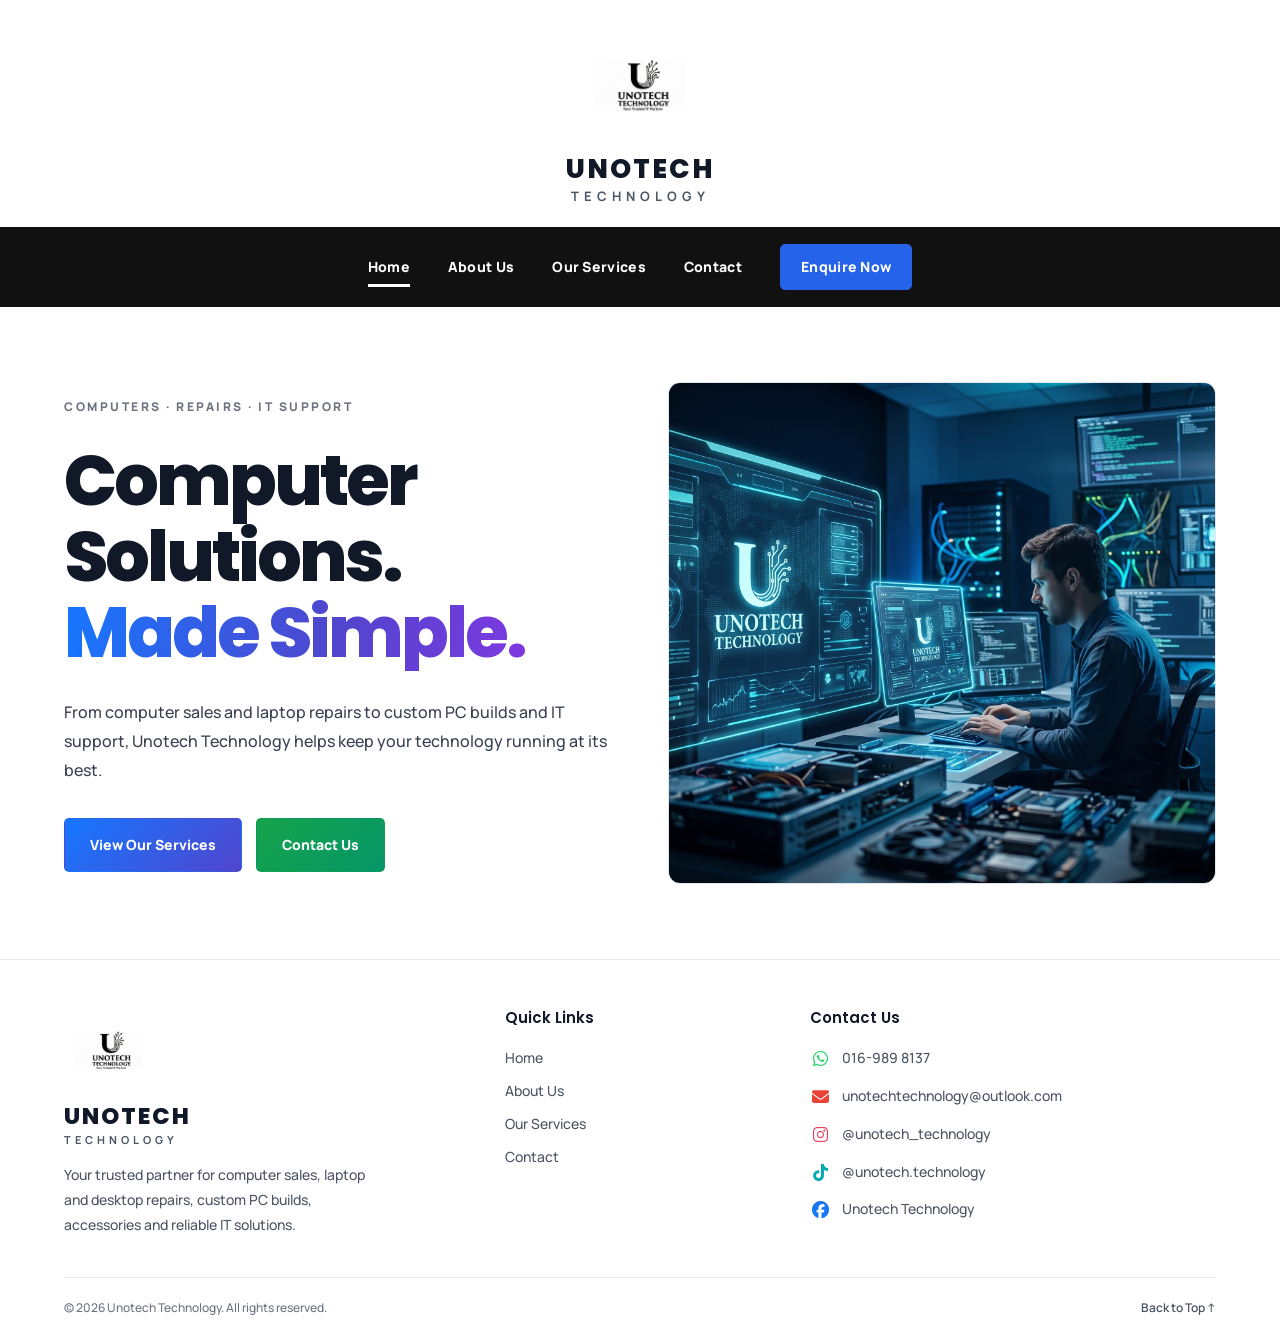
<file: index.html>
<!DOCTYPE html>
<html lang="en">
<head>
<meta charset="UTF-8">
<meta name="viewport" content="width=device-width, initial-scale=1.0">

<title>Unotech Technology | Computer &amp; IT Solutions</title>

<meta name="description" content="Unotech Technology provides computer sales, laptop and desktop repairs, custom PC builds, accessories and IT support.">

<link rel="preconnect" href="https://fonts.googleapis.com">
<link rel="preconnect" href="https://fonts.gstatic.com" crossorigin>

<!-- Fonts: Poppins for headings, Manrope for body text -->
<link href="https://fonts.googleapis.com/css2?family=Manrope:wght@400;500;600;700;800&family=Poppins:wght@500;600;700;800&display=swap" rel="stylesheet">

<link rel="stylesheet" href="https://cdnjs.cloudflare.com/ajax/libs/font-awesome/6.7.2/css/all.min.css">

<style>
:root {
    --black: #ffffff;
    --dark: #f8fafc;
    --dark-grey: #f1f5f9;
    --grey: #6b7280;
    --light-grey: #4b5563;
    --white: #111827;
    --border: #e5e7eb;
    --container: 1180px;

    --blue-gradient: linear-gradient(135deg, #1677ff, #5145cd);
    --green-gradient: linear-gradient(135deg, #16a34a, #059669);
}

* {
    box-sizing: border-box;
    margin: 0;
    padding: 0;
}

html {
    scroll-behavior: smooth;
    scroll-padding-top: 20px;
}

body {
    background: var(--black);
    color: var(--white);
    font-family: 'Manrope', sans-serif;
    font-size: 15px;
    line-height: 1.7;
}

h1, h2, h3, h4, h5, h6 {
    font-family: 'Poppins', sans-serif;
}

a {
    color: inherit;
    text-decoration: none;
}

img {
    display: block;
    max-width: 100%;
}

button, input, textarea, select {
    font: inherit;
}

.container {
    width: min(var(--container), 90%);
    margin: 0 auto;
}

/* =========================
   HEADER
========================= */

.site-header {
    position: sticky;
    top: 0;
    z-index: 100;
    background: #ffffff;
}

.nav-container {
    display: flex;
    width: 100%;
    max-width: none;
    flex-direction: column;
    align-items: center;
    justify-content: center;
    gap: 18px;
    margin: 0 auto;
    padding: 25px 0 0;
}

.brand {
    display: flex;
    flex-direction: column;
    align-items: center;
    justify-content: center;
    gap: 8px;
    text-align: center;
}

.brand-logo {
    display: block;
    width: 120px;
    height: 120px;
    object-fit: contain;
}

.brand-name {
    display: flex;
    flex-direction: column;
    align-items: center;
    color: #111827;
    font-family: 'Poppins', sans-serif;
    font-size: 27px;
    font-weight: 800;
    letter-spacing: 2px;
    line-height: 1.15;
}

.brand-name small {
    margin-top: 5px;
    color: #4b5563;
    font-family: 'Manrope', sans-serif;
    font-size: 13px;
    font-weight: 700;
    letter-spacing: 5px;
}

.menu-toggle {
    display: none;
    width: 44px;
    height: 44px;
    align-items: center;
    justify-content: center;
    border: 1px solid #333333;
    border-radius: 8px;
    background: #111111;
    color: #ffffff;
    font-size: 25px;
    cursor: pointer;
}

.menu-toggle:focus-visible,
.nav-link:focus-visible,
.nav-cta:focus-visible,
.button:focus-visible,
.footer-contact a:focus-visible,
.footer-links a:focus-visible,
.footer-bottom a:focus-visible {
    outline: 2px solid #1677ff;
    outline-offset: 4px;
}

/* =========================
   NAVIGATION
========================= */

.main-nav {
    display: flex;
    width: 100%;
    flex-wrap: wrap;
    align-items: center;
    justify-content: center;
    gap: 38px;
    margin-top: 5px;
    padding: 17px 20px;
    background: #111111;
}

.main-nav .nav-link,
.main-nav .nav-cta {
    font-family: 'Manrope', sans-serif;
    font-size: 14px;
    font-weight: 800;
    letter-spacing: 0.3px;
}

.nav-link {
    position: relative;
    padding: 8px 0;
    color: #ffffff;
    transition: color 0.2s ease;
}

.nav-link:hover,
.nav-link.active {
    color: #ffffff;
}

.nav-link.active::after {
    position: absolute;
    right: 0;
    bottom: 0;
    left: 0;
    height: 3px;
    background: #ffffff;
    content: "";
}

.nav-cta {
    display: inline-flex;
    align-items: center;
    justify-content: center;
    min-height: 42px;
    padding: 10px 20px;
    border: 1px solid #2563eb;
    border-radius: 5px;
    background: #2563eb;
    color: #ffffff;
    transition: opacity 0.2s ease, transform 0.2s ease;
}

.nav-cta:hover {
    background: #1d4ed8;
    border-color: #1d4ed8;
    color: #ffffff;
}

/* =========================
   HOMEPAGE HERO
========================= */

.hero {
    display: flex;
    align-items: center;
    min-height: 620px;
    padding: 75px 0;
    overflow: hidden;
}

.hero-grid {
    display: grid;
    grid-template-columns: 1fr 1fr;
    align-items: center;
    gap: 55px;
}

.hero-content {
    max-width: 620px;
}

.eyebrow {
    display: inline-block;
    margin-bottom: 25px;
    color: #6b7280;
    font-size: 12px;
    font-weight: 800;
    letter-spacing: 2.5px;
}

.hero h1 {
    margin-bottom: 27px;
    color: #111827;
    font-size: clamp(52px, 5.5vw, 76px);
    font-weight: 800;
    letter-spacing: -3px;
    line-height: 1.08;
}

.hero h1 span {
    display: block;
    background: linear-gradient(100deg, #1677ff, #5145cd, #9333ea);
    -webkit-background-clip: text;
    background-clip: text;
    -webkit-text-fill-color: transparent;
    color: #5145cd;
}

/* Updated description typography */

.hero-description {
    max-width: 550px;
    margin-bottom: 34px;
    color: #374151;
    font-size: 16px;
    font-weight: 500;
    line-height: 1.8;
}

.hero-actions {
    display: flex;
    flex-wrap: wrap;
    gap: 14px;
}

.button {
    display: inline-flex;
    min-height: 52px;
    align-items: center;
    justify-content: center;
    padding: 14px 25px;
    border: 1px solid transparent;
    border-radius: 5px;
    font-family: 'Manrope', sans-serif;
    font-size: 14px;
    font-weight: 800;
    transition: background 0.2s ease, color 0.2s ease;
}

.button-primary {
    background: var(--blue-gradient);
    color: #ffffff;
}

.button-primary:hover {
    background: linear-gradient(135deg, #1266df, #4338a8);
    color: #ffffff;
}

.button-outline {
    background: var(--green-gradient);
    color: #ffffff;
}

.button-outline:hover {
    background: linear-gradient(135deg, #15803d, #047857);
    color: #ffffff;
}

.hero-visual {
    position: relative;
    width: 100%;
}

.hero-image-frame {
    position: relative;
    z-index: 1;
    overflow: hidden;
    border: 1px solid #e5e7eb;
    border-radius: 12px;
    background: var(--dark-grey);
}

.hero-image-frame img {
    width: 100%;
    height: 500px;
    object-fit: cover;
    object-position: center;
}

/* =========================
   FOOTER
========================= */

.site-footer {
    border-top: 1px solid #e5e7eb;
    background: #ffffff;
    color: #111827;
}

.footer-main {
    display: grid;
    grid-template-columns: 1.2fr 0.8fr 1.2fr;
    align-items: start;
    gap: 35px;
    padding: 45px 0 40px;
}

.footer-brand {
    justify-self: start;
    align-items: flex-start;
    text-align: left;
}

.footer-brand .brand-logo {
    width: 90px;
    height: 90px;
}

.footer-brand .brand-name {
    align-items: flex-start;
    color: #111827;
    font-size: 23px;
}

.footer-brand .brand-name small {
    color: #4b5563;
    font-size: 11px;
    letter-spacing: 4px;
}

.footer-description {
    max-width: 310px;
    margin-top: 15px;
    color: #4b5563;
    font-size: 14px;
    font-weight: 500;
    line-height: 1.8;
}

.footer-heading {
    margin-bottom: 16px;
    color: #111827;
    font-size: 15px;
    font-weight: 600;
    text-align: left;
}

.footer-links {
    display: flex;
    flex-direction: column;
    align-items: flex-start;
    gap: 9px;
}

.footer-links a {
    color: #4b5563;
    font-size: 14px;
    font-weight: 500;
    transition: color 0.2s ease;
}

.footer-links a:hover {
    color: #1677ff;
    text-decoration: underline;
}

.footer-contact {
    min-width: 0;
    text-align: left;
}

.footer-contact a {
    display: flex;
    align-items: flex-start;
    gap: 12px;
    margin-bottom: 14px;
    color: #4b5563;
    font-size: 14px;
    font-weight: 500;
    line-height: 1.7;
    overflow-wrap: anywhere;
    transition: color 0.2s ease;
}

.footer-contact a:hover {
    color: #1677ff;
}

.footer-contact .contact-icon {
    display: inline-flex;
    flex: 0 0 20px;
    width: 20px;
    justify-content: center;
    align-items: center;
    margin-top: 4px;
    font-size: 17px;
}

.icon-whatsapp { color: #25D366; }
.icon-email { color: #EA4335; }
.icon-instagram { color: #E4405F; }
.icon-tiktok { color: #00a9b3; }
.icon-facebook { color: #1877F2; }

.footer-bottom {
    display: flex;
    align-items: center;
    justify-content: space-between;
    gap: 20px;
    padding: 20px 0;
    border-top: 1px solid #e5e7eb;
    color: #6b7280;
    font-size: 12px;
    font-weight: 500;
}

.footer-bottom p {
    color: #6b7280;
}

.footer-bottom a {
    color: #4b5563;
    font-weight: 600;
}

.footer-bottom a:hover {
    color: #1677ff;
    text-decoration: underline;
}

/* =========================
   TABLET
========================= */

@media (max-width: 900px) {
    .hero {
        min-height: auto;
        padding: 60px 0;
    }

    .hero-grid {
        grid-template-columns: 1fr 0.9fr;
        gap: 35px;
    }

    .hero h1 {
        font-size: clamp(43px, 5.5vw, 60px);
    }

    .hero-description {
        font-size: 16px;
        font-weight: 500;
        line-height: 1.8;
    }

    .hero-image-frame img {
        height: 400px;
    }

    .footer-main {
        grid-template-columns: 1fr 1fr;
        gap: 30px;
    }

    .footer-contact {
        grid-column: 1 / -1;
    }
}

/* =========================
   MOBILE
========================= */

@media (max-width: 700px) {
    .container {
        width: 90%;
    }

    .nav-container {
        position: relative;
        width: 100%;
        gap: 15px;
        padding: 20px 0 0;
    }

    .brand-logo {
        width: 100px;
        height: 100px;
    }

    .brand-name {
        font-size: 23px;
    }

    .brand-name small {
        font-size: 11px;
        letter-spacing: 4px;
    }

    .menu-toggle {
        position: absolute;
        top: 24px;
        right: 5%;
        display: flex;
    }

    .main-nav {
        display: none;
        width: 100%;
        flex-direction: column;
        align-items: stretch;
        gap: 0;
        margin-top: 0;
        padding: 12px 5%;
        border-top: 1px solid #333333;
        background: #111111;
    }

    .main-nav.is-open {
        display: flex;
    }

    .nav-link {
        width: 100%;
        padding: 13px 5px;
        text-align: center;
        font-size: 14px;
    }

    .nav-link.active::after {
        right: 35%;
        left: 35%;
    }

    .nav-cta {
        width: 100%;
        margin-top: 10px;
    }

    .hero {
        padding: 50px 0;
    }

    .hero-grid {
        grid-template-columns: 1fr;
        gap: 35px;
    }

    .hero-content {
        max-width: none;
    }

    .eyebrow {
        margin-bottom: 18px;
        font-size: 11px;
        letter-spacing: 2px;
    }

    .hero h1 {
        margin-bottom: 20px;
        font-size: clamp(43px, 11vw, 58px);
        letter-spacing: -2px;
    }

    .hero-description {
        margin-bottom: 25px;
        font-size: 16px;
        font-weight: 500;
        line-height: 1.8;
    }

    .hero-actions {
        gap: 10px;
    }

    .button {
        min-height: 48px;
        padding: 12px 16px;
        font-size: 13px;
    }

    .hero-image-frame img {
        height: auto;
        max-height: 420px;
        aspect-ratio: 16 / 10;
    }

    .footer-main {
        grid-template-columns: 1fr;
        gap: 28px;
        padding: 35px 0 30px;
    }

    .footer-contact {
        grid-column: auto;
    }

    .footer-brand .brand-logo {
        width: 80px;
        height: 80px;
    }

    .footer-brand .brand-name {
        font-size: 22px;
    }

    .footer-description {
        max-width: 100%;
        font-size: 14px;
    }

    .footer-heading {
        font-size: 15px;
    }

    .footer-links a,
    .footer-contact a {
        font-size: 14px;
    }

    .footer-bottom {
        align-items: flex-start;
        flex-direction: column;
        gap: 10px;
        font-size: 12px;
    }
}

/* =========================
   REDUCED MOTION
========================= */

@media (prefers-reduced-motion: reduce) {
    html {
        scroll-behavior: auto;
    }

    *,
    *::before,
    *::after {
        transition-duration: 0.01ms !important;
        animation-duration: 0.01ms !important;
    }
}
</style>
</head>

<body id="top">

<header class="site-header">
    <div class="nav-container">

        <a href="index.html" class="brand" aria-label="Unotech Technology home">
            <img src="./images/unotech-logo.png"
                 alt="Unotech Technology logo"
                 class="brand-logo">

            <span class="brand-name">
                UNOTECH
                <small>TECHNOLOGY</small>
            </span>
        </a>

        <button class="menu-toggle"
                id="menuToggle"
                type="button"
                aria-label="Open navigation menu"
                aria-expanded="false"
                aria-controls="mainNav">☰</button>

        <nav class="main-nav" id="mainNav" aria-label="Main navigation">
            <a class="nav-link active" href="index.html" aria-current="page">Home</a>
            <a class="nav-link" href="about.html">About Us</a>
            <a class="nav-link" href="services.html">Our Services</a>
            <a class="nav-link" href="contact.html">Contact</a>
            <a class="nav-cta" href="contact.html#enquiry">Enquire Now</a>
        </nav>

    </div>
</header>

<main>
    <section class="hero" aria-labelledby="hero-title">
        <div class="container hero-grid">

            <div class="hero-content">

                <p class="eyebrow">
                    COMPUTERS · REPAIRS · IT SUPPORT
                </p>

                <h1 id="hero-title">
                    Computer Solutions.
                    <span>Made Simple.</span>
                </h1>

                <p class="hero-description">
                    From computer sales and laptop repairs to custom
                    PC builds and IT support, Unotech Technology helps
                    keep your technology running at its best.
                </p>

                <div class="hero-actions">

                    <a href="services.html" class="button button-primary">
                        View Our Services
                    </a>

                    <a href="contact.html" class="button button-outline">
                        Contact Us
                    </a>

                </div>
            </div>

            <div class="hero-visual">
                <div class="hero-image-frame">

                    <img src="./images/mainpage-banner.png"
                         alt="Computer setup by Unotech Technology">

                </div>
            </div>

        </div>
    </section>
</main>

<footer class="site-footer">

    <div class="container footer-main">

        <div class="footer-brand-column">

            <a href="index.html"
               class="brand footer-brand"
               aria-label="Unotech Technology home">

                <img src="./images/unotech-logo.png"
                     alt="Unotech Technology logo"
                     class="brand-logo">

                <span class="brand-name">
                    UNOTECH
                    <small>TECHNOLOGY</small>
                </span>

            </a>

            <p class="footer-description">
                Your trusted partner for computer sales, laptop and
                desktop repairs, custom PC builds, accessories and
                reliable IT solutions.
            </p>

        </div>

        <div class="footer-links-column">

            <h2 class="footer-heading">Quick Links</h2>

            <nav class="footer-links" aria-label="Footer navigation">
                <a href="index.html">Home</a>
                <a href="about.html">About Us</a>
                <a href="services.html">Our Services</a>
                <a href="contact.html">Contact</a>
            </nav>

        </div>

        <div class="footer-contact">

            <h2 class="footer-heading">Contact Us</h2>

            <a href="https://wa.me/60169898137"
               target="_blank"
               rel="noopener noreferrer">

                <i class="fa-brands fa-whatsapp contact-icon icon-whatsapp"
                   aria-hidden="true"></i>

                <span>016-989 8137</span>

            </a>

            <a href="mailto:unotechtechnology@outlook.com">

                <i class="fa-solid fa-envelope contact-icon icon-email"
                   aria-hidden="true"></i>

                <span>unotechtechnology@outlook.com</span>

            </a>

            <a href="https://www.instagram.com/unotech_technology/"
               target="_blank"
               rel="noopener noreferrer">

                <i class="fa-brands fa-instagram contact-icon icon-instagram"
                   aria-hidden="true"></i>

                <span>@unotech_technology</span>

            </a>

            <a href="https://www.tiktok.com/@unotech.technology"
               target="_blank"
               rel="noopener noreferrer">

                <i class="fa-brands fa-tiktok contact-icon icon-tiktok"
                   aria-hidden="true"></i>

                <span>@unotech.technology</span>

            </a>

            <a href="https://www.facebook.com/people/Unotech-Technology/61566837784308/"
               target="_blank"
               rel="noopener noreferrer">

                <i class="fa-brands fa-facebook contact-icon icon-facebook"
                   aria-hidden="true"></i>

                <span>Unotech Technology</span>

            </a>

        </div>

    </div>

    <div class="container footer-bottom">

        <p>
            &copy; <span id="currentYear"></span>
            Unotech Technology. All rights reserved.
        </p>

        <a href="#top">Back to Top ↑</a>

    </div>

</footer>

<script>
const menuToggle = document.getElementById("menuToggle");
const mainNav = document.getElementById("mainNav");

if (menuToggle && mainNav) {

    menuToggle.addEventListener("click", function () {

        const isOpen = mainNav.classList.toggle("is-open");

        menuToggle.setAttribute("aria-expanded", String(isOpen));

        menuToggle.setAttribute(
            "aria-label",
            isOpen ? "Close navigation menu" : "Open navigation menu"
        );

        menuToggle.textContent = isOpen ? "✕" : "☰";

    });

    mainNav.querySelectorAll("a").forEach(function (link) {

        link.addEventListener("click", function () {

            mainNav.classList.remove("is-open");

            menuToggle.setAttribute("aria-expanded", "false");

            menuToggle.setAttribute(
                "aria-label",
                "Open navigation menu"
            );

            menuToggle.textContent = "☰";

        });

    });

}

document.getElementById("currentYear").textContent =
    new Date().getFullYear();
</script>

</body>
</html>
</file>
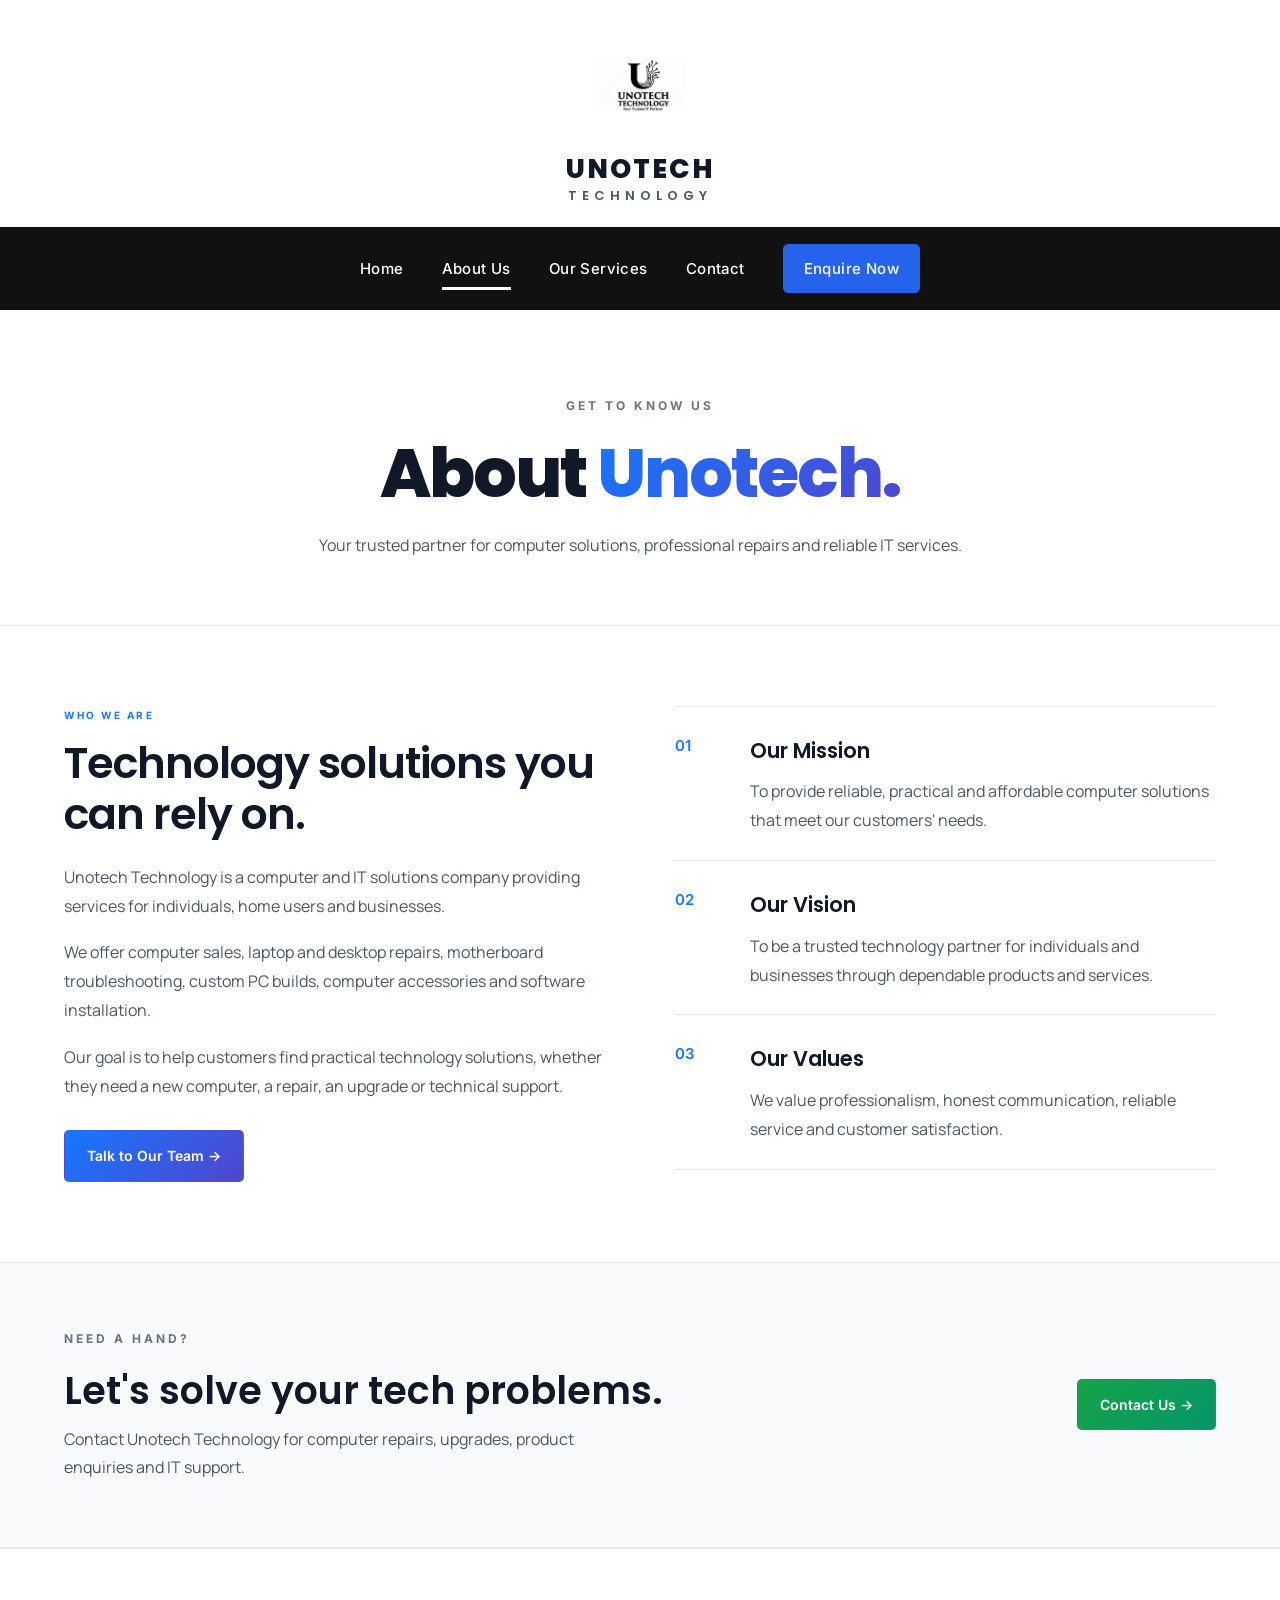
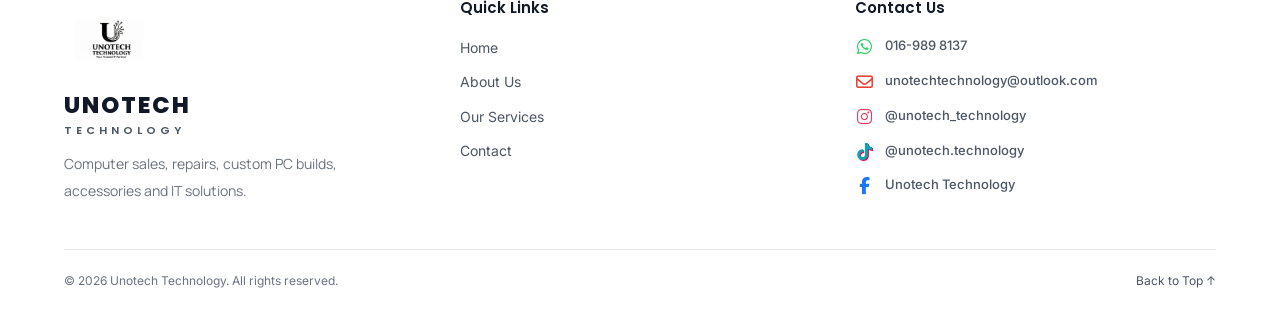
<file: about.html>
<!DOCTYPE html>
<html lang="en">
<head>
<meta charset="UTF-8">
<meta name="viewport" content="width=device-width, initial-scale=1.0">

<title>About Us | Unotech Technology</title>
<meta name="description" content="Learn about Unotech Technology, your partner for computer sales, laptop and desktop repairs, custom PC builds and IT support.">

<link rel="preconnect" href="https://fonts.googleapis.com">
<link rel="preconnect" href="https://fonts.gstatic.com" crossorigin>
<link href="https://fonts.googleapis.com/css2?family=Inter:wght@400;500;600;700&family=Manrope:wght@400;500;600;700&family=Poppins:wght@500;600;700;800&display=swap" rel="stylesheet">
<link rel="stylesheet" href="https://cdnjs.cloudflare.com/ajax/libs/font-awesome/6.7.2/css/all.min.css">

<style>
:root {
    --black: #ffffff;
    --dark: #f8fafc;
    --dark-grey: #f1f5f9;
    --grey: #6b7280;
    --light-grey: #4b5563;
    --white: #111827;
    --border: #e5e7eb;
    --container: 1180px;
    --blue-gradient: linear-gradient(135deg, #1677ff, #5145cd);
    --green-gradient: linear-gradient(135deg, #16a34a, #059669);
}

* {
    box-sizing: border-box;
    margin: 0;
    padding: 0;
}

html {
    scroll-behavior: smooth;
    scroll-padding-top: 20px;
}

body {
    background: var(--black);
    color: var(--white);
    font-family: 'Manrope', sans-serif;
    font-size: 15px;
    line-height: 1.8;
}

h1, h2, h3, h4, h5, h6 {
    font-family: 'Poppins', sans-serif;
}

a {
    color: inherit;
    text-decoration: none;
}

img {
    display: block;
    max-width: 100%;
}

button, input, textarea, select {
    font: inherit;
}

.container {
    width: min(var(--container), 90%);
    margin: 0 auto;
}

/* HEADER */

.site-header {
    position: sticky;
    top: 0;
    z-index: 100;
    background: #ffffff;
}

.nav-container {
    display: flex;
    width: 100%;
    max-width: none;
    flex-direction: column;
    align-items: center;
    justify-content: center;
    gap: 18px;
    margin: 0 auto;
    padding: 25px 0 0;
}

.brand {
    display: flex;
    flex-direction: column;
    align-items: center;
    justify-content: center;
    gap: 8px;
    text-align: center;
}

.brand-logo {
    display: block;
    width: 120px;
    height: 120px;
    object-fit: contain;
}

.brand-name {
    display: flex;
    flex-direction: column;
    align-items: center;
    color: #111827;
    font-family: 'Poppins', sans-serif;
    font-size: 27px;
    font-weight: 800;
    letter-spacing: 2px;
    line-height: 1.15;
}

.brand-name small {
    margin-top: 5px;
    color: #4b5563;
    font-size: 13px;
    font-weight: 600;
    letter-spacing: 5px;
}

.menu-toggle {
    display: none;
    width: 44px;
    height: 44px;
    align-items: center;
    justify-content: center;
    border: 1px solid #333333;
    border-radius: 8px;
    background: #111111;
    color: #ffffff;
    font-size: 25px;
    cursor: pointer;
}

.menu-toggle:focus-visible,
.nav-link:focus-visible,
.nav-cta:focus-visible,
.button:focus-visible,
.footer-contact-item:focus-visible,
.footer-links a:focus-visible,
.footer-bottom a:focus-visible {
    outline: 2px solid #1677ff;
    outline-offset: 4px;
}

/* NAVIGATION */

.main-nav {
    display: flex;
    width: 100%;
    flex-wrap: wrap;
    align-items: center;
    justify-content: center;
    gap: 38px;
    margin-top: 5px;
    padding: 17px 20px;
    background: #111111;
}

.main-nav .nav-link,
.main-nav .nav-cta {
    font-family: 'Inter', sans-serif;
    font-size: 15px;
    font-weight: 500;
    letter-spacing: 0.4px;
}

.nav-link {
    position: relative;
    padding: 8px 0;
    color: #ffffff;
    transition: color 0.2s ease;
}

.nav-link:hover,
.nav-link.active {
    color: #ffffff;
}

.nav-link.active::after {
    position: absolute;
    right: 0;
    bottom: 0;
    left: 0;
    height: 3px;
    background: #ffffff;
    content: "";
}

.nav-cta {
    display: inline-flex;
    align-items: center;
    justify-content: center;
    min-height: 42px;
    padding: 10px 20px;
    border: 1px solid #2563eb;
    border-radius: 5px;
    background: #2563eb;
    color: #ffffff;
    transition: opacity 0.2s ease, transform 0.2s ease;
}

.nav-cta:hover {
    background: #1d4ed8;
    border-color: #1d4ed8;
    color: #ffffff;
}

/* PAGE INTRO */

.page-intro {
    padding: 85px 0 65px;
    border-bottom: 1px solid var(--border);
    text-align: center;
}

.eyebrow {
    display: block;
    margin-bottom: 18px;
    color: var(--grey);
    font-family: 'Inter', sans-serif;
    font-size: 12px;
    font-weight: 700;
    letter-spacing: 3px;
}

.page-intro h1 {
    margin-bottom: 18px;
    font-size: clamp(42px, 6vw, 68px);
    font-weight: 800;
    letter-spacing: -2px;
    line-height: 1.15;
}

.page-intro h1 span {
    background: var(--blue-gradient);
    -webkit-background-clip: text;
    background-clip: text;
    color: transparent;
}

.page-intro p {
    max-width: 650px;
    margin: 0 auto;
    color: #4b5563;
    font-family: 'Manrope', sans-serif;
    font-size: 16px;
    font-weight: 400;
    line-height: 1.8;
}

/* ABOUT CONTENT */

.about-section {
    padding: 80px 0;
    background: #ffffff;
}

.about-layout {
    display: grid;
    grid-template-columns: 1fr 1fr;
    gap: 70px;
    align-items: start;
}

.section-label {
    display: block;
    margin-bottom: 14px;
    color: #1677ff;
    font-family: 'Inter', sans-serif;
    font-size: 10px;
    font-weight: 700;
    letter-spacing: 2.5px;
}

.about-intro h2 {
    margin-bottom: 22px;
    font-size: clamp(30px, 4vw, 43px);
    font-weight: 600;
    line-height: 1.2;
    letter-spacing: -1px;
}

.about-intro p {
    margin-bottom: 18px;
    color: #4b5563;
    font-family: 'Manrope', sans-serif;
    font-size: 16px;
    font-weight: 400;
    line-height: 1.8;
}

.button {
    display: inline-flex;
    align-items: center;
    justify-content: center;
    min-height: 48px;
    margin-top: 12px;
    padding: 12px 22px;
    border: 1px solid transparent;
    border-radius: 5px;
    color: #ffffff;
    font-family: 'Inter', sans-serif;
    font-size: 14px;
    font-weight: 600;
    transition: opacity 0.2s ease, transform 0.2s ease;
}

.button:hover {
    opacity: 0.9;
    transform: translateY(-2px);
}

.about-intro .button {
    background: var(--blue-gradient);
}

.cta-content > .button {
    background: var(--green-gradient);
}

/* MISSION, VISION AND VALUES */

.about-values {
    border-top: 1px solid var(--border);
}

.about-value {
    display: grid;
    grid-template-columns: 55px 1fr;
    gap: 20px;
    padding: 25px 0;
    border-bottom: 1px solid var(--border);
}

.value-number {
    color: #1677ff;
    font-family: 'Inter', sans-serif;
    font-size: 15px;
    font-weight: 600;
}

.about-value h3 {
    margin-bottom: 8px;
    font-size: 21px;
    font-weight: 600;
}

.about-value p {
    color: #4b5563;
    font-family: 'Manrope', sans-serif;
    font-size: 16px;
    font-weight: 400;
    line-height: 1.8;
}

/* CALL TO ACTION */

.cta-section {
    padding: 65px 0;
    border-top: 1px solid var(--border);
    border-bottom: 1px solid var(--border);
    background: #f8fafc;
}

.cta-content {
    display: flex;
    align-items: center;
    justify-content: space-between;
    gap: 35px;
}

.cta-text h2 {
    margin-bottom: 10px;
    font-size: clamp(27px, 4vw, 38px);
    font-weight: 600;
    line-height: 1.25;
}

.cta-text p {
    max-width: 580px;
    color: #4b5563;
    font-family: 'Manrope', sans-serif;
    font-size: 16px;
    font-weight: 400;
    line-height: 1.8;
}

.cta-content .button {
    flex-shrink: 0;
    margin-top: 0;
}

/* FOOTER */

.site-footer {
    border-top: 1px solid var(--border);
    background: #ffffff;
}

.footer-main {
    display: grid;
    grid-template-columns: 1fr 1fr 1fr;
    align-items: start;
    gap: 35px;
    padding: 45px 0 40px;
}

.footer-brand {
    justify-self: start;
    align-items: flex-start;
    text-align: left;
}

.footer-brand .brand-logo {
    width: 90px;
    height: 90px;
}

.footer-brand .brand-name {
    align-items: flex-start;
    font-size: 23px;
}

.footer-brand .brand-name small {
    font-size: 11px;
    letter-spacing: 4px;
}

.footer-description {
    max-width: 310px;
    margin-top: 15px;
    color: var(--grey);
    font-family: 'Manrope', sans-serif;
    font-size: 14px;
    line-height: 1.9;
}

.footer-heading {
    margin-bottom: 14px;
    color: var(--white);
    font-size: 15px;
    font-weight: 600;
}

.footer-links a {
    display: block;
    width: fit-content;
    max-width: 100%;
    margin-bottom: 9px;
    color: var(--light-grey);
    font-family: 'Inter', sans-serif;
    font-size: 14px;
    transition: color 0.2s ease;
}

.footer-links a:hover {
    color: #1677ff;
    text-decoration: underline;
}

/* FOOTER CONTACT */

.footer-contact .footer-contact-item {
    display: flex;
    align-items: flex-start;
    gap: 12px;
    width: 100%;
    margin-bottom: 14px;
    color: var(--light-grey);
    font-family: 'Inter', sans-serif;
    font-size: 13px;
    line-height: 1.6;
    overflow-wrap: anywhere;
    transition: color 0.2s ease;
}

.footer-contact .footer-contact-item:hover {
    color: #1677ff;
}

.footer-contact-item .contact-icon {
    display: inline-flex;
    flex: 0 0 18px;
    width: 18px;
    align-items: center;
    justify-content: center;
    margin-top: 3px;
    font-size: 17px;
    transition: transform 0.2s ease;
}

.footer-contact-item .contact-detail {
    min-width: 0;
}

.footer-contact-item .contact-detail strong {
    display: block;
    color: var(--light-grey);
    font-size: 13px;
    font-weight: 500;
    line-height: 1.6;
    overflow-wrap: anywhere;
    transition: color 0.2s ease;
}

.footer-contact-item:hover .contact-detail strong {
    color: #1677ff;
}

.footer-contact-item:hover .contact-icon {
    transform: translateY(-2px);
}

.footer-contact-item .fa-whatsapp { color: #25D366; }
.footer-contact-item .fa-envelope { color: #EA4335; }
.footer-contact-item .fa-instagram { color: #E4405F; }
.footer-contact-item .fa-tiktok {
    color: #00a9b3;
    text-shadow: 1px 1px 0 #FF0050;
}
.footer-contact-item .fa-facebook-f { color: #1877F2; }

/* FOOTER BOTTOM */

.footer-bottom {
    display: flex;
    align-items: center;
    justify-content: space-between;
    gap: 20px;
    padding: 20px 0;
    border-top: 1px solid var(--border);
    color: var(--grey);
    font-family: 'Inter', sans-serif;
    font-size: 12px;
}

.footer-bottom a {
    color: var(--light-grey);
}

.footer-bottom a:hover {
    color: #1677ff;
    text-decoration: underline;
}

/* TABLET */

@media (max-width: 900px) {
    .about-layout {
        grid-template-columns: 1fr 1fr;
        gap: 35px;
    }

    .footer-main {
        grid-template-columns: 1fr 1fr;
        align-items: start;
    }

    .footer-contact {
        grid-column: 1 / -1;
    }
}

/* MOBILE */

@media (max-width: 700px) {
    .nav-container {
        position: relative;
        width: 100%;
        gap: 15px;
        padding: 20px 0 0;
    }

    .brand-logo {
        width: 100px;
        height: 100px;
    }

    .brand-name {
        font-size: 23px;
    }

    .brand-name small {
        font-size: 11px;
        letter-spacing: 4px;
    }

    .menu-toggle {
        position: absolute;
        top: 24px;
        right: 5%;
        display: flex;
    }

    .main-nav {
        display: none;
        width: 100%;
        flex-direction: column;
        align-items: stretch;
        gap: 0;
        margin-top: 0;
        padding: 12px 5%;
        border-top: 1px solid #333333;
        background: #111111;
    }

    .main-nav.is-open {
        display: flex;
    }

    .nav-link {
        width: 100%;
        padding: 13px 5px;
        text-align: center;
        font-size: 15px;
    }

    .nav-link.active::after {
        right: 35%;
        left: 35%;
    }

    .nav-cta {
        width: 100%;
        margin-top: 10px;
    }

    .page-intro {
        padding: 60px 0 45px;
    }

    .page-intro h1 {
        letter-spacing: -1px;
    }

    .page-intro p,
    .about-intro p,
    .about-value p,
    .cta-text p {
        font-size: 15px;
        line-height: 1.8;
    }

    .about-section {
        padding: 55px 0;
    }

    .about-layout {
        grid-template-columns: 1fr;
        gap: 40px;
    }

    .about-value {
        grid-template-columns: 35px 1fr;
        gap: 12px;
    }

    .cta-section {
        padding: 45px 0;
    }

    .cta-content {
        align-items: flex-start;
        flex-direction: column;
        gap: 20px;
    }

    .footer-main {
        grid-template-columns: 1fr;
        align-items: start;
        gap: 30px;
        padding: 35px 0 30px;
    }

    .footer-brand .brand-logo {
        width: 80px;
        height: 80px;
    }

    .footer-brand .brand-name {
        font-size: 22px;
    }

    .footer-contact {
        grid-column: auto;
    }

    .footer-bottom {
        align-items: flex-start;
        flex-direction: column;
        gap: 10px;
    }
}

@media (prefers-reduced-motion: reduce) {
    html {
        scroll-behavior: auto;
    }

    *,
    *::before,
    *::after {
        transition-duration: 0.01ms !important;
        animation-duration: 0.01ms !important;
    }
}
</style>
</head>

<body id="top">

<header class="site-header">
    <div class="nav-container">

        <a href="index.html" class="brand"
           aria-label="Unotech Technology home">

            <img src="./images/unotech-logo.png"
                 alt="Unotech Technology logo"
                 class="brand-logo">

            <span class="brand-name">
                UNOTECH
                <small>TECHNOLOGY</small>
            </span>
        </a>

        <button class="menu-toggle"
                id="menuToggle"
                type="button"
                aria-label="Open navigation menu"
                aria-expanded="false"
                aria-controls="mainNav">☰</button>

        <nav class="main-nav" id="mainNav" aria-label="Main navigation">
            <a class="nav-link" href="index.html">Home</a>
            <a class="nav-link active" href="about.html"
               aria-current="page">About Us</a>
            <a class="nav-link" href="services.html">Our Services</a>
            <a class="nav-link" href="contact.html">Contact</a>
            <a class="nav-cta" href="contact.html">Enquire Now</a>
        </nav>

    </div>
</header>

<main>

    <section class="page-intro">
        <div class="container">
            <span class="eyebrow">GET TO KNOW US</span>

            <h1>About <span>Unotech.</span></h1>

            <p>
                Your trusted partner for computer solutions,
                professional repairs and reliable IT services.
            </p>
        </div>
    </section>

    <section class="about-section">
        <div class="container about-layout">

            <div class="about-intro">
                <span class="section-label">WHO WE ARE</span>

                <h2>Technology solutions you can rely on.</h2>

                <p>
                    Unotech Technology is a computer and IT solutions
                    company providing services for individuals,
                    home users and businesses.
                </p>

                <p>
                    We offer computer sales, laptop and desktop repairs,
                    motherboard troubleshooting, custom PC builds,
                    computer accessories and software installation.
                </p>

                <p>
                    Our goal is to help customers find practical
                    technology solutions, whether they need a new
                    computer, a repair, an upgrade or technical support.
                </p>

                <a href="contact.html" class="button">
                    Talk to Our Team →
                </a>
            </div>

            <div class="about-values">

                <article class="about-value">
                    <span class="value-number">01</span>
                    <div>
                        <h3>Our Mission</h3>
                        <p>
                            To provide reliable, practical and
                            affordable computer solutions that meet
                            our customers' needs.
                        </p>
                    </div>
                </article>

                <article class="about-value">
                    <span class="value-number">02</span>
                    <div>
                        <h3>Our Vision</h3>
                        <p>
                            To be a trusted technology partner for
                            individuals and businesses through
                            dependable products and services.
                        </p>
                    </div>
                </article>

                <article class="about-value">
                    <span class="value-number">03</span>
                    <div>
                        <h3>Our Values</h3>
                        <p>
                            We value professionalism, honest
                            communication, reliable service and
                            customer satisfaction.
                        </p>
                    </div>
                </article>

            </div>
        </div>
    </section>

    <section class="cta-section">
        <div class="container cta-content">

            <div class="cta-text">
                <span class="eyebrow">NEED A HAND?</span>

                <h2>Let's solve your tech problems.</h2>

                <p>
                    Contact Unotech Technology for computer repairs,
                    upgrades, product enquiries and IT support.
                </p>
            </div>

            <a href="contact.html" class="button">
                Contact Us →
            </a>

        </div>
    </section>

</main>

<footer class="site-footer">

    <div class="container footer-main">

        <div class="footer-brand-wrapper">
            <a href="index.html"
               class="brand footer-brand"
               aria-label="Unotech Technology home">

                <img src="./images/unotech-logo.png"
                     alt="Unotech Technology logo"
                     class="brand-logo">

                <span class="brand-name">
                    UNOTECH
                    <small>TECHNOLOGY</small>
                </span>
            </a>

            <p class="footer-description">
                Computer sales, repairs, custom PC builds,
                accessories and IT solutions.
            </p>
        </div>

        <div class="footer-links">
            <h2 class="footer-heading">Quick Links</h2>
            <a href="index.html">Home</a>
            <a href="about.html">About Us</a>
            <a href="services.html">Our Services</a>
            <a href="contact.html">Contact</a>
        </div>

        <div class="footer-contact">
            <h2 class="footer-heading">Contact Us</h2>

            <a class="footer-contact-item"
               href="https://wa.me/60169898137"
               target="_blank" rel="noopener noreferrer"
               aria-label="WhatsApp 016-989 8137">
                <span class="contact-icon" aria-hidden="true">
                    <i class="fa-brands fa-whatsapp"></i>
                </span>
                <span class="contact-detail">
                    <strong>016-989 8137</strong>
                </span>
            </a>

            <a class="footer-contact-item"
               href="mailto:unotechtechnology@outlook.com"
               aria-label="Email Unotech Technology">
                <span class="contact-icon" aria-hidden="true">
                    <i class="fa-regular fa-envelope"></i>
                </span>
                <span class="contact-detail">
                    <strong>unotechtechnology@outlook.com</strong>
                </span>
            </a>

            <a class="footer-contact-item"
               href="https://www.instagram.com/unotech_technology/"
               target="_blank" rel="noopener noreferrer"
               aria-label="Instagram @unotech_technology">
                <span class="contact-icon" aria-hidden="true">
                    <i class="fa-brands fa-instagram"></i>
                </span>
                <span class="contact-detail">
                    <strong>@unotech_technology</strong>
                </span>
            </a>

            <a class="footer-contact-item"
               href="https://www.tiktok.com/@unotech.technology"
               target="_blank" rel="noopener noreferrer"
               aria-label="TikTok @unotech.technology">
                <span class="contact-icon" aria-hidden="true">
                    <i class="fa-brands fa-tiktok"></i>
                </span>
                <span class="contact-detail">
                    <strong>@unotech.technology</strong>
                </span>
            </a>

            <a class="footer-contact-item"
               href="https://www.facebook.com/people/Unotech-Technology/61566837784308/"
               target="_blank" rel="noopener noreferrer"
               aria-label="Unotech Technology Facebook">
                <span class="contact-icon" aria-hidden="true">
                    <i class="fa-brands fa-facebook-f"></i>
                </span>
                <span class="contact-detail">
                    <strong>Unotech Technology</strong>
                </span>
            </a>
        </div>

    </div>

    <div class="container footer-bottom">
        <p>
            &copy; <span id="currentYear"></span>
            Unotech Technology. All rights reserved.
        </p>
        <a href="#top">Back to Top ↑</a>
    </div>

</footer>

<script>
const menuToggle = document.getElementById("menuToggle");
const mainNav = document.getElementById("mainNav");

if (menuToggle && mainNav) {
    menuToggle.addEventListener("click", function () {
        const isOpen = mainNav.classList.toggle("is-open");

        menuToggle.setAttribute("aria-expanded", String(isOpen));
        menuToggle.setAttribute(
            "aria-label",
            isOpen ? "Close navigation menu" : "Open navigation menu"
        );
        menuToggle.textContent = isOpen ? "✕" : "☰";
    });

    mainNav.querySelectorAll("a").forEach(function (link) {
        link.addEventListener("click", function () {
            mainNav.classList.remove("is-open");
            menuToggle.setAttribute("aria-expanded", "false");
            menuToggle.setAttribute("aria-label", "Open navigation menu");
            menuToggle.textContent = "☰";
        });
    });
}

document.getElementById("currentYear").textContent =
    new Date().getFullYear();
</script>

</body>
</html>
</file>
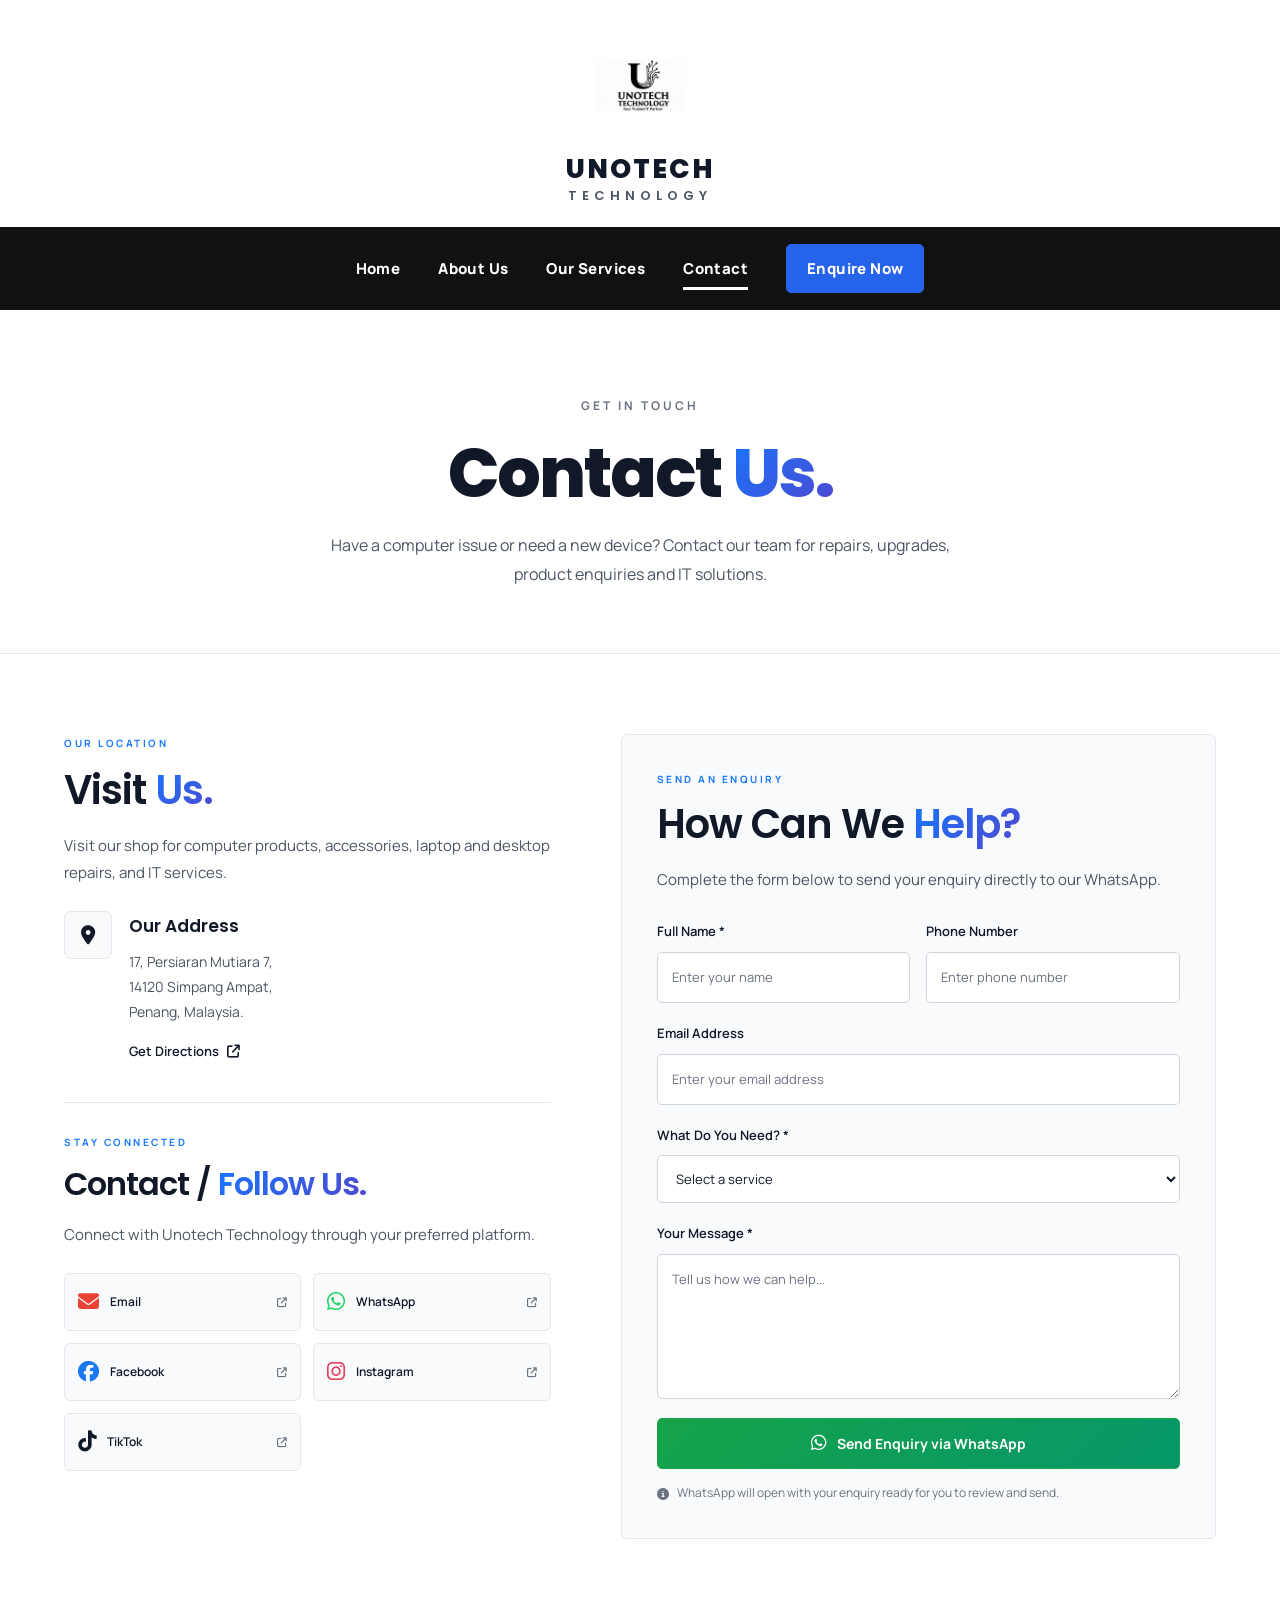
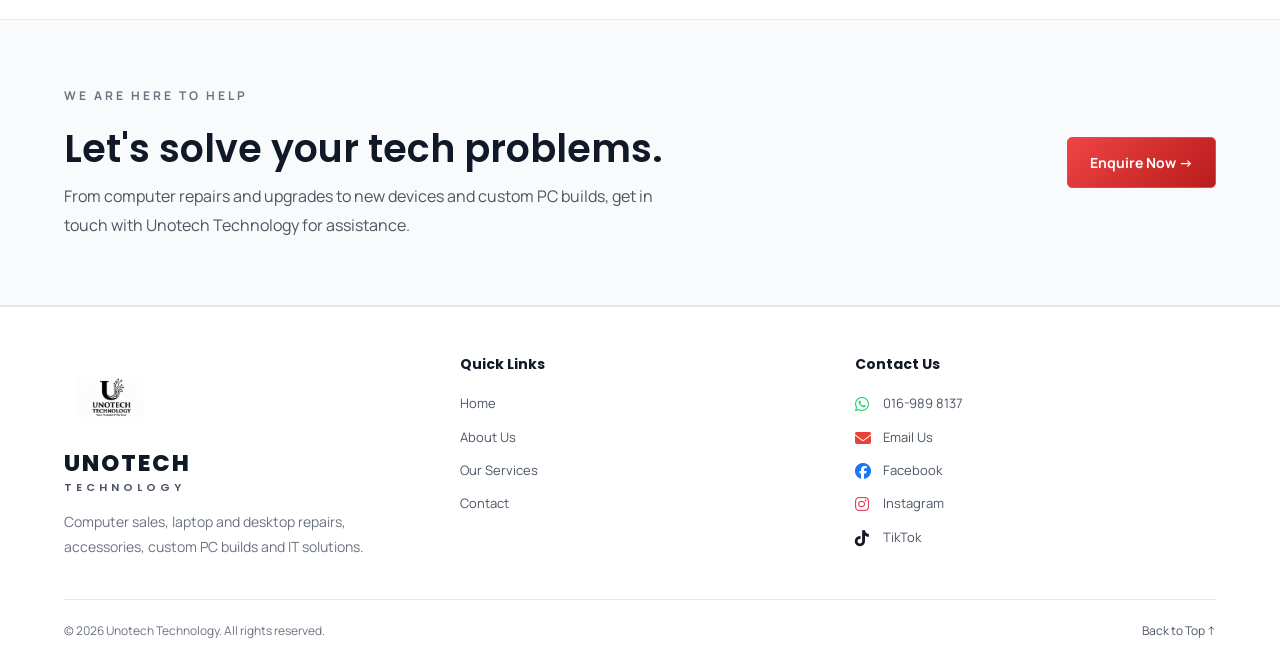
<file: contact.html>
<!DOCTYPE html>
<html lang="en">
<head>
<meta charset="UTF-8">
<meta name="viewport" content="width=device-width, initial-scale=1.0">

<title>Contact Us | Unotech Technology</title>
<meta name="description" content="Contact Unotech Technology for computer sales, laptop and desktop repairs, motherboard repairs, custom PC builds and IT support in Penang.">

<link rel="preconnect" href="https://fonts.googleapis.com">
<link rel="preconnect" href="https://fonts.gstatic.com" crossorigin>
<link href="https://fonts.googleapis.com/css2?family=Manrope:wght@400;500;600;700;800&family=Poppins:wght@500;600;700;800&display=swap" rel="stylesheet">
<link rel="stylesheet" href="https://cdnjs.cloudflare.com/ajax/libs/font-awesome/6.7.2/css/all.min.css">

<style>
:root {
    --black: #ffffff;
    --dark: #f8fafc;
    --dark-grey: #f1f5f9;
    --grey: #6b7280;
    --light-grey: #4b5563;
    --white: #111827;
    --border: #e5e7eb;
    --container: 1180px;
    --blue-gradient: linear-gradient(135deg, #1677ff, #5145cd);
}

* {
    box-sizing: border-box;
    margin: 0;
    padding: 0;
}

html {
    scroll-behavior: smooth;
    scroll-padding-top: 20px;
}

body {
    background: #ffffff;
    color: #111827;
    font-family: 'Manrope', sans-serif;
    font-size: 15px;
    font-weight: 400;
    line-height: 1.8;
}

h1,h2,h3,h4,h5,h6,.brand-name {
    font-family: 'Poppins', sans-serif;
}

a {
    color: inherit;
    text-decoration: none;
}

img {
    display: block;
    max-width: 100%;
}

button,input,textarea,select {
    font: inherit;
}

.container {
    width: min(var(--container), 90%);
    margin: 0 auto;
}

/* HEADER */

.site-header {
    position: sticky;
    top: 0;
    z-index: 100;
    background: #ffffff;
}

.nav-container {
    display: flex;
    width: 100%;
    max-width: none;
    flex-direction: column;
    align-items: center;
    justify-content: center;
    gap: 18px;
    margin: 0 auto;
    padding: 25px 0 0;
}

.brand {
    display: flex;
    flex-direction: column;
    align-items: center;
    justify-content: center;
    gap: 8px;
    text-align: center;
}

.brand-logo {
    display: block;
    width: 120px;
    height: 120px;
    object-fit: contain;
}

.brand-name {
    display: flex;
    flex-direction: column;
    align-items: center;
    color: #111827;
    font-family: 'Poppins', sans-serif;
    font-size: 27px;
    font-weight: 800;
    letter-spacing: 2px;
    line-height: 1.15;
}

.brand-name small {
    margin-top: 5px;
    color: #4b5563;
    font-size: 13px;
    font-weight: 600;
    letter-spacing: 5px;
}

.menu-toggle {
    display: none;
    width: 44px;
    height: 44px;
    align-items: center;
    justify-content: center;
    border: 1px solid #333333;
    border-radius: 8px;
    background: #111111;
    color: #ffffff;
    font-size: 25px;
    cursor: pointer;
}

.menu-toggle:focus-visible,
.nav-link:focus-visible,
.nav-cta:focus-visible,
.button:focus-visible,
.contact-social-card:focus-visible,
.footer-contact a:focus-visible,
.footer-links a:focus-visible,
.footer-bottom a:focus-visible {
    outline: 2px solid #1677ff;
    outline-offset: 4px;
}

/* NAVIGATION */

.main-nav {
    display: flex;
    width: 100%;
    flex-wrap: wrap;
    align-items: center;
    justify-content: center;
    gap: 38px;
    margin-top: 5px;
    padding: 17px 20px;
    background: #111111;
}

.main-nav .nav-link,
.main-nav .nav-cta {
    font-family: 'Manrope', sans-serif;
    font-size: 15px;
    font-weight: 800;
    letter-spacing: 0.4px;
}

.nav-link {
    position: relative;
    padding: 8px 0;
    color: #ffffff;
    transition: color 0.2s ease;
}

.nav-link:hover,
.nav-link.active {
    color: #ffffff;
}

.nav-link.active::after {
    position: absolute;
    right: 0;
    bottom: 0;
    left: 0;
    height: 3px;
    background: #ffffff;
    content: "";
}

.nav-cta {
    display: inline-flex;
    align-items: center;
    justify-content: center;
    min-height: 42px;
    padding: 10px 20px;
    border: 1px solid #2563eb;
    border-radius: 5px;
    background: #2563eb;
    color: #ffffff;
    transition: opacity 0.2s ease, transform 0.2s ease;
}

.nav-cta:hover {
    background: #1d4ed8;
    border-color: #1d4ed8;
    color: #ffffff;
}

/* PAGE INTRO */

.page-intro {
    padding: 85px 0 65px;
    border-bottom: 1px solid var(--border);
    text-align: center;
}

.eyebrow {
    display: block;
    margin-bottom: 18px;
    color: var(--grey);
    font-size: 12px;
    font-weight: 700;
    letter-spacing: 3px;
}

.page-intro h1 {
    margin-bottom: 18px;
    font-size: clamp(42px, 6vw, 68px);
    font-weight: 800;
    letter-spacing: -2px;
    line-height: 1.15;
}

.page-intro h1 span,
.contact-info h2 span,
.contact-form-wrap h2 span,
.contact-follow h2 span {
    background: var(--blue-gradient);
    -webkit-background-clip: text;
    background-clip: text;
    -webkit-text-fill-color: transparent;
    color: transparent;
}

.page-intro p {
    max-width: 650px;
    margin: 0 auto;
    color: var(--light-grey);
    font-size: 16px;
    font-weight: 400;
    line-height: 1.8;
}

.section-label {
    display: block;
    margin-bottom: 14px;
    color: #1677ff;
    font-size: 10px;
    font-weight: 700;
    letter-spacing: 2.5px;
}

/* BUTTONS */

.button {
    display: inline-flex;
    align-items: center;
    justify-content: center;
    min-height: 48px;
    padding: 12px 22px;
    border: 1px solid var(--white);
    border-radius: 5px;
    background: var(--white);
    color: var(--black);
    font-family: 'Manrope', sans-serif;
    font-size: 14px;
    font-weight: 700;
    cursor: pointer;
    transition: background 0.2s ease, color 0.2s ease;
}

.button:hover {
    background: var(--black);
    color: var(--white);
}

/* CONTACT MAIN */

.contact-section {
    padding: 80px 0;
    background: #ffffff;
}

.contact-layout {
    display: grid;
    grid-template-columns: 0.9fr 1.1fr;
    align-items: start;
    gap: 70px;
}

.contact-info,
.contact-form-wrap {
    min-width: 0;
}

.contact-info h2,
.contact-form-wrap h2 {
    color: var(--white);
    margin-bottom: 18px;
    font-size: clamp(29px, 3.5vw, 40px);
    font-weight: 600;
    letter-spacing: -1px;
    line-height: 1.2;
}

.contact-intro {
    margin-bottom: 25px;
    color: var(--light-grey);
    font-size: 15px;
    font-weight: 400;
    line-height: 1.8;
}

/* VISIT US */

.contact-detail {
    display: flex;
    align-items: flex-start;
    gap: 17px;
    margin-top: 25px;
}

.contact-icon {
    display: flex;
    flex-shrink: 0;
    align-items: center;
    justify-content: center;
    width: 48px;
    height: 48px;
    border: 1px solid var(--border);
    border-radius: 7px;
    background: var(--dark);
    color: var(--white);
    font-size: 19px;
}

.contact-detail-content {
    min-width: 0;
}

.contact-detail-content h3 {
    margin-bottom: 7px;
    font-size: 17px;
    font-weight: 600;
}

.contact-detail-content p {
    margin-bottom: 12px;
    color: var(--light-grey);
    font-size: 14px;
    font-weight: 400;
    line-height: 1.8;
    overflow-wrap: anywhere;
}

.text-link {
    display: inline-flex;
    align-items: center;
    gap: 8px;
    color: var(--white);
    font-size: 13px;
    font-weight: 600;
}

.text-link:hover {
    color: #1677ff;
}

/* SOCIAL LINKS */

.contact-follow {
    margin-top: 38px;
    padding-top: 30px;
    border-top: 1px solid var(--border);
}

.contact-follow h2 {
    font-size: clamp(25px, 3vw, 32px);
}

.contact-social-grid {
    display: grid;
    grid-template-columns: repeat(2, minmax(0, 1fr));
    gap: 12px;
    margin-top: 23px;
}

.contact-social-card {
    display: flex;
    align-items: center;
    gap: 11px;
    min-width: 0;
    min-height: 58px;
    padding: 13px;
    border: 1px solid var(--border);
    border-radius: 6px;
    background: var(--dark);
    transition: border-color 0.2s ease, background 0.2s ease, transform 0.2s ease;
}

.contact-social-card:hover {
    border-color: #777;
    background: var(--dark-grey);
    transform: translateY(-3px);
}

.contact-social-card > i:first-child {
    flex-shrink: 0;
    font-size: 21px;
}

.contact-social-card span {
    flex: 1;
    min-width: 0;
    color: var(--white);
    font-size: 12px;
    font-weight: 600;
    overflow-wrap: anywhere;
}

.contact-social-card .social-arrow {
    flex-shrink: 0;
    color: var(--grey);
    font-size: 10px;
}

.social-email { color: #EA4335; }
.social-whatsapp { color: #25D366; }
.social-facebook { color: #1877F2; }
.social-instagram { color: #E4405F; }
.social-tiktok { color: #111827; }

/* ENQUIRY FORM */

.contact-form-wrap {
    padding: 35px;
    border: 1px solid var(--border);
    border-radius: 6px;
    background: var(--dark);
}

.contact-form-wrap .section-label {
    margin-bottom: 12px;
}

.form-description {
    margin-bottom: 27px;
    color: var(--light-grey);
    font-size: 15px;
    font-weight: 400;
    line-height: 1.8;
}

.form-row {
    display: grid;
    grid-template-columns: 1fr 1fr;
    gap: 16px;
}

.form-group {
    display: flex;
    flex-direction: column;
    min-width: 0;
    margin-bottom: 19px;
}

.form-group label {
    margin-bottom: 8px;
    color: var(--white);
    font-size: 13px;
    font-weight: 600;
}

.form-group input,
.form-group select,
.form-group textarea {
    width: 100%;
    min-width: 0;
    padding: 13px 14px;
    border: 1px solid #d1d5db;
    border-radius: 5px;
    outline: none;
    background: #ffffff;
    color: var(--white);
    font-family: 'Manrope', sans-serif;
    font-size: 13px;
    font-weight: 400;
    transition: border-color 0.2s ease;
}

.form-group input,
.form-group select {
    min-height: 48px;
}

.form-group input::placeholder,
.form-group textarea::placeholder {
    color: #6b7280;
}

.form-group select {
    cursor: pointer;
}

.form-group select option {
    background: #ffffff;
    color: var(--white);
}

.form-group textarea {
    min-height: 135px;
    resize: vertical;
    line-height: 1.8;
}

.form-group input:focus,
.form-group select:focus,
.form-group textarea:focus {
    border-color: #1677ff;
}

.form-submit {
    width: 100%;
    gap: 10px;
    border: 1px solid #16a34a;
    background: linear-gradient(135deg, #16a34a, #059669);
    color: #ffffff;
}

.form-submit:hover {
    border-color: #047857;
    background: linear-gradient(135deg, #15803d, #047857);
    color: #ffffff;
}

.form-submit i {
    font-size: 18px;
}

.form-note {
    display: flex;
    align-items: flex-start;
    gap: 8px;
    margin-top: 14px;
    color: var(--grey);
    font-size: 12px;
    line-height: 1.7;
}

.form-note i {
    margin-top: 5px;
}

/* CTA SECTION */

.cta-section {
    padding: 65px 0;
    border-top: 1px solid var(--border);
    border-bottom: 1px solid var(--border);
    background: #f8fafc;
}

.cta-content {
    display: flex;
    align-items: center;
    justify-content: space-between;
    gap: 35px;
}

.cta-text h2 {
    margin-bottom: 10px;
    font-size: clamp(27px, 4vw, 38px);
    font-weight: 600;
    line-height: 1.25;
}

.cta-text p {
    max-width: 620px;
    color: var(--light-grey);
    font-size: 16px;
    font-weight: 400;
    line-height: 1.8;
}

.cta-content .button {
    flex-shrink: 0;
    border: 1px solid #ef4444;
    background: linear-gradient(135deg, #ef4444, #b91c1c);
    color: #ffffff;
}

.cta-content .button:hover {
    border-color: #991b1b;
    background: linear-gradient(135deg, #dc2626, #991b1b);
    color: #ffffff;
    box-shadow: 0 8px 20px rgba(185, 28, 28, 0.25);
}

/* FOOTER */

.site-footer {
    border-top: 1px solid var(--border);
    background: #ffffff;
}

.footer-main {
    display: grid;
    grid-template-columns: 1fr 1fr 1fr;
    align-items: start;
    gap: 35px;
    padding: 45px 0 40px;
}

.footer-brand {
    justify-self: start;
    align-items: flex-start;
    text-align: left;
}

.footer-brand .brand-logo {
    width: 90px;
    height: 90px;
}

.footer-brand .brand-name {
    align-items: flex-start;
    font-size: 23px;
}

.footer-brand .brand-name small {
    font-size: 11px;
    letter-spacing: 4px;
}

.footer-description {
    max-width: 310px;
    margin-top: 15px;
    color: var(--grey);
    font-size: 14px;
    font-weight: 400;
    line-height: 1.8;
}

.footer-heading {
    margin-bottom: 15px;
    color: var(--white);
    font-size: 14px;
    font-weight: 700;
}

.footer-links a,
.footer-contact a {
    display: flex;
    align-items: flex-start;
    gap: 10px;
    width: fit-content;
    max-width: 100%;
    margin-bottom: 10px;
    color: var(--light-grey);
    font-size: 13px;
    overflow-wrap: anywhere;
    transition: color 0.2s ease;
}

.footer-links a:hover,
.footer-contact a:hover,
.footer-bottom a:hover {
    color: #1677ff;
    text-decoration: underline;
}

.footer-contact a i {
    flex-shrink: 0;
    width: 18px;
    margin-top: 4px;
    font-size: 16px;
}

.footer-bottom {
    display: flex;
    align-items: center;
    justify-content: space-between;
    gap: 20px;
    padding: 20px 0;
    border-top: 1px solid var(--border);
    color: var(--grey);
    font-size: 12px;
}

.footer-bottom a {
    color: var(--light-grey);
}

/* TABLET */

@media (max-width: 900px) {
    .contact-layout {
        grid-template-columns: 1fr 1fr;
        gap: 32px;
    }

    .contact-form-wrap {
        padding: 25px;
    }

    .contact-social-grid {
        gap: 9px;
    }

    .contact-social-card {
        gap: 8px;
        padding: 11px;
    }

    .footer-main {
        grid-template-columns: 1fr 1fr;
    }
}

/* MOBILE NAVIGATION */

@media (max-width: 700px) {
    .nav-container {
        position: relative;
        width: 100%;
        gap: 15px;
        padding: 20px 0 0;
    }

    .brand-logo {
        width: 100px;
        height: 100px;
    }

    .brand-name {
        font-size: 23px;
    }

    .brand-name small {
        font-size: 11px;
        letter-spacing: 4px;
    }

    .menu-toggle {
        position: absolute;
        top: 24px;
        right: 5%;
        display: flex;
    }

    .main-nav {
        display: none;
        width: 100%;
        flex-direction: column;
        align-items: stretch;
        gap: 0;
        margin-top: 0;
        padding: 12px 5%;
        border-top: 1px solid #333333;
        background: #111111;
    }

    .main-nav.is-open {
        display: flex;
    }

    .nav-link {
        width: 100%;
        padding: 13px 5px;
        text-align: center;
        font-size: 15px;
    }

    .nav-link.active::after {
        right: 35%;
        left: 35%;
    }

    .nav-cta {
        width: 100%;
        margin-top: 10px;
    }

    .page-intro {
        padding: 60px 0 45px;
    }

    .page-intro h1 {
        letter-spacing: -1px;
    }

    .page-intro p {
        font-size: 15px;
        line-height: 1.8;
    }

    .contact-section {
        padding: 55px 0;
    }

    .contact-layout {
        grid-template-columns: 1fr;
        gap: 45px;
    }

    .contact-form-wrap {
        padding: 25px 20px;
    }

    .form-row {
        grid-template-columns: 1fr;
        gap: 0;
    }

    .contact-follow {
        margin-top: 30px;
        padding-top: 25px;
    }

    .cta-section {
        padding: 45px 0;
    }

    .cta-content {
        align-items: flex-start;
        flex-direction: column;
        gap: 20px;
    }

    .cta-text p {
        font-size: 15px;
    }

    .footer-main {
        grid-template-columns: 1fr;
        gap: 25px;
        padding: 35px 0 30px;
    }

    .footer-brand .brand-logo {
        width: 80px;
        height: 80px;
    }

    .footer-brand .brand-name {
        font-size: 22px;
    }

    .footer-bottom {
        align-items: flex-start;
        flex-direction: column;
        gap: 10px;
    }
}

@media (max-width: 420px) {
    .container {
        width: 90%;
    }

    .contact-social-grid {
        grid-template-columns: 1fr;
    }

    .contact-form-wrap {
        padding: 22px 16px;
    }

    .form-submit {
        padding: 12px;
        font-size: 12px;
    }
}

@media (prefers-reduced-motion: reduce) {
    html {
        scroll-behavior: auto;
    }

    *,
    *::before,
    *::after {
        transition-duration: 0.01ms !important;
    }
}
</style>
</head>

<body id="top">

<!-- HEADER -->
<header class="site-header">
    <div class="nav-container">

        <a href="index.html" class="brand" aria-label="Unotech Technology home">
            <img src="./images/unotech-logo.png"
                 alt="Unotech Technology logo"
                 class="brand-logo">

            <span class="brand-name">
                UNOTECH
                <small>TECHNOLOGY</small>
            </span>
        </a>

        <button class="menu-toggle"
                id="menuToggle"
                type="button"
                aria-label="Open navigation menu"
                aria-expanded="false"
                aria-controls="mainNav">☰</button>

        <nav class="main-nav" id="mainNav" aria-label="Main navigation">
            <a class="nav-link" href="index.html">Home</a>
            <a class="nav-link" href="about.html">About Us</a>
            <a class="nav-link" href="services.html">Our Services</a>
            <a class="nav-link active" href="contact.html" aria-current="page">Contact</a>
            <a class="nav-cta" href="#enquiry">Enquire Now</a>
        </nav>

    </div>
</header>

<main>

    <!-- PAGE INTRO -->
    <section class="page-intro">
        <div class="container">
            <span class="eyebrow">GET IN TOUCH</span>

            <h1>Contact <span>Us.</span></h1>

            <p>
                Have a computer issue or need a new device?
                Contact our team for repairs, upgrades, product
                enquiries and IT solutions.
            </p>
        </div>
    </section>

    <!-- CONTACT CONTENT -->
    <section class="contact-section">
        <div class="container contact-layout">

            <!-- LEFT: LOCATION AND SOCIAL LINKS -->
            <div class="contact-info">

                <span class="section-label">OUR LOCATION</span>

                <h2>
                    <span style="background:none;-webkit-text-fill-color:initial;color:#111827;">Visit</span>
                    <span>Us.</span>
                </h2>

                <p class="contact-intro">
                    Visit our shop for computer products, accessories,
                    laptop and desktop repairs, and IT services.
                </p>

                <div class="contact-detail">

                    <div class="contact-icon">
                        <i class="fa-solid fa-location-dot" aria-hidden="true"></i>
                    </div>

                    <div class="contact-detail-content">
                        <h3>Our Address</h3>

                        <p>
                            17, Persiaran Mutiara 7,<br>
                            14120 Simpang Ampat,<br>
                            Penang, Malaysia.
                        </p>

                        <a class="text-link"
                           href="https://www.google.com/maps/search/?api=1&query=17%2C%20Persiaran%20Mutiara%207%2C%2014120%20Simpang%20Ampat%2C%20Penang%2C%20Malaysia"
                           target="_blank"
                           rel="noopener noreferrer">
                            Get Directions
                            <i class="fa-solid fa-arrow-up-right-from-square" aria-hidden="true"></i>
                        </a>
                    </div>

                </div>

                <!-- CONTACT / FOLLOW US -->
                <div class="contact-follow">

                    <span class="section-label">STAY CONNECTED</span>

                    <h2>
                        <span style="background:none;-webkit-text-fill-color:initial;color:#111827;">Contact /</span>
                        <span>Follow Us.</span>
                    </h2>

                    <p class="contact-intro">
                        Connect with Unotech Technology through
                        your preferred platform.
                    </p>

                    <div class="contact-social-grid">

                        <a href="mailto:unotechtechnology@outlook.com"
                           class="contact-social-card">
                            <i class="fa-solid fa-envelope social-email" aria-hidden="true"></i>
                            <span>Email</span>
                            <i class="fa-solid fa-arrow-up-right-from-square social-arrow" aria-hidden="true"></i>
                        </a>

                        <a href="https://wa.me/60169898137"
                           target="_blank"
                           rel="noopener noreferrer"
                           class="contact-social-card">
                            <i class="fa-brands fa-whatsapp social-whatsapp" aria-hidden="true"></i>
                            <span>WhatsApp</span>
                            <i class="fa-solid fa-arrow-up-right-from-square social-arrow" aria-hidden="true"></i>
                        </a>

                        <a href="https://www.facebook.com/people/Unotech-Technology/61566837784308/"
                           target="_blank"
                           rel="noopener noreferrer"
                           class="contact-social-card">
                            <i class="fa-brands fa-facebook social-facebook" aria-hidden="true"></i>
                            <span>Facebook</span>
                            <i class="fa-solid fa-arrow-up-right-from-square social-arrow" aria-hidden="true"></i>
                        </a>

                        <a href="https://www.instagram.com/unotech_technology/"
                           target="_blank"
                           rel="noopener noreferrer"
                           class="contact-social-card">
                            <i class="fa-brands fa-instagram social-instagram" aria-hidden="true"></i>
                            <span>Instagram</span>
                            <i class="fa-solid fa-arrow-up-right-from-square social-arrow" aria-hidden="true"></i>
                        </a>

                        <a href="https://www.tiktok.com/@unotech.technology"
                           target="_blank"
                           rel="noopener noreferrer"
                           class="contact-social-card">
                            <i class="fa-brands fa-tiktok social-tiktok" aria-hidden="true"></i>
                            <span>TikTok</span>
                            <i class="fa-solid fa-arrow-up-right-from-square social-arrow" aria-hidden="true"></i>
                        </a>

                    </div>
                </div>
            </div>

            <!-- RIGHT: ENQUIRY FORM -->
            <div class="contact-form-wrap" id="enquiry">

                <span class="section-label">SEND AN ENQUIRY</span>

                <h2>
                    <span style="background:none;-webkit-text-fill-color:initial;color:#111827;">How Can We</span>
                    <span>Help?</span>
                </h2>

                <p class="form-description">
                    Complete the form below to send your enquiry
                    directly to our WhatsApp.
                </p>

                <form id="contactForm">

                    <div class="form-row">

                        <div class="form-group">
                            <label for="name">Full Name *</label>
                            <input type="text"
                                   id="name"
                                   name="name"
                                   placeholder="Enter your name"
                                   autocomplete="name"
                                   required>
                        </div>

                        <div class="form-group">
                            <label for="phone">Phone Number</label>
                            <input type="tel"
                                   id="phone"
                                   name="phone"
                                   placeholder="Enter phone number"
                                   autocomplete="tel">
                        </div>

                    </div>

                    <div class="form-group">
                        <label for="email">Email Address</label>
                        <input type="email"
                               id="email"
                               name="email"
                               placeholder="Enter your email address"
                               autocomplete="email">
                    </div>

                    <div class="form-group">
                        <label for="service">What Do You Need? *</label>

                        <select id="service" name="service" required>
                            <option value="">Select a service</option>
                            <option value="Laptop Repair">Laptop Repair</option>
                            <option value="Desktop Repair">Desktop Repair</option>
                            <option value="Motherboard Repair">Motherboard Repair</option>
                            <option value="Computer Upgrade">Computer Upgrade</option>
                            <option value="Custom PC Build">Custom PC Build</option>
                            <option value="Computer or Laptop Purchase">Computer / Laptop Purchase</option>
                            <option value="Computer Accessories">Computer Accessories</option>
                            <option value="Software Installation">Software Installation</option>
                            <option value="Other Enquiry">Other Enquiry</option>
                        </select>
                    </div>

                    <div class="form-group">
                        <label for="message">Your Message *</label>

                        <textarea id="message"
                                  name="message"
                                  rows="5"
                                  placeholder="Tell us how we can help..."
                                  required></textarea>
                    </div>

                    <button type="submit" class="button form-submit">
                        <i class="fa-brands fa-whatsapp" aria-hidden="true"></i>
                        Send Enquiry via WhatsApp
                    </button>

                    <p class="form-note">
                        <i class="fa-solid fa-circle-info" aria-hidden="true"></i>
                        WhatsApp will open with your enquiry ready
                        for you to review and send.
                    </p>

                </form>
            </div>

        </div>
    </section>

    <!-- CTA SECTION -->
    <section class="cta-section">
        <div class="container cta-content">

            <div class="cta-text">
                <span class="eyebrow">WE ARE HERE TO HELP</span>

                <h2>Let's solve your tech problems.</h2>

                <p>
                    From computer repairs and upgrades to new devices
                    and custom PC builds, get in touch with Unotech
                    Technology for assistance.
                </p>
            </div>

            <a href="#enquiry" class="button">Enquire Now →</a>

        </div>
    </section>

</main>

<!-- FOOTER -->
<footer class="site-footer">

    <div class="container footer-main">

        <!-- COMPANY INFO -->
        <div>
            <a href="index.html"
               class="brand footer-brand"
               aria-label="Unotech Technology home">

                <img src="./images/unotech-logo.png"
                     alt="Unotech Technology logo"
                     class="brand-logo">

                <span class="brand-name">
                    UNOTECH
                    <small>TECHNOLOGY</small>
                </span>

            </a>

            <p class="footer-description">
                Computer sales, laptop and desktop repairs,
                accessories, custom PC builds and IT solutions.
            </p>
        </div>

        <!-- QUICK LINKS -->
        <div class="footer-links">
            <h2 class="footer-heading">Quick Links</h2>

            <a href="index.html">Home</a>
            <a href="about.html">About Us</a>
            <a href="services.html">Our Services</a>
            <a href="contact.html">Contact</a>
        </div>

        <!-- CONTACT US -->
        <div class="footer-contact">
            <h2 class="footer-heading">Contact Us</h2>

            <a href="https://wa.me/60169898137"
               target="_blank"
               rel="noopener noreferrer">
                <i class="fa-brands fa-whatsapp social-whatsapp" aria-hidden="true"></i>
                <span>016-989 8137</span>
            </a>

            <a href="mailto:unotechtechnology@outlook.com">
                <i class="fa-solid fa-envelope social-email" aria-hidden="true"></i>
                <span>Email Us</span>
            </a>

            <a href="https://www.facebook.com/people/Unotech-Technology/61566837784308/"
               target="_blank"
               rel="noopener noreferrer">
                <i class="fa-brands fa-facebook social-facebook" aria-hidden="true"></i>
                <span>Facebook</span>
            </a>

            <a href="https://www.instagram.com/unotech_technology/"
               target="_blank"
               rel="noopener noreferrer">
                <i class="fa-brands fa-instagram social-instagram" aria-hidden="true"></i>
                <span>Instagram</span>
            </a>

            <a href="https://www.tiktok.com/@unotech.technology"
               target="_blank"
               rel="noopener noreferrer">
                <i class="fa-brands fa-tiktok social-tiktok" aria-hidden="true"></i>
                <span>TikTok</span>
            </a>
        </div>

    </div>

    <div class="container footer-bottom">
        <p>
            &copy; <span id="currentYear"></span>
            Unotech Technology. All rights reserved.
        </p>

        <a href="#top">Back to Top ↑</a>
    </div>

</footer>

<script>
// MOBILE NAVIGATION
const menuToggle = document.getElementById("menuToggle");
const mainNav = document.getElementById("mainNav");

menuToggle.addEventListener("click", function () {
    const isOpen = mainNav.classList.toggle("is-open");

    menuToggle.setAttribute("aria-expanded", String(isOpen));

    menuToggle.setAttribute(
        "aria-label",
        isOpen ? "Close navigation menu" : "Open navigation menu"
    );

    menuToggle.innerHTML = isOpen ? "✕" : "☰";
});

// CLOSE MOBILE MENU AFTER CLICKING A LINK
mainNav.querySelectorAll("a").forEach(function (link) {
    link.addEventListener("click", function () {
        mainNav.classList.remove("is-open");
        menuToggle.setAttribute("aria-expanded", "false");
        menuToggle.setAttribute("aria-label", "Open navigation menu");
        menuToggle.innerHTML = "☰";
    });
});

// AUTOMATIC COPYRIGHT YEAR
document.getElementById("currentYear").textContent =
    new Date().getFullYear();

// SEND ENQUIRY THROUGH WHATSAPP
document.getElementById("contactForm").addEventListener(
    "submit",
    function (event) {
        event.preventDefault();

        const name = document.getElementById("name").value.trim();
        const phone = document.getElementById("phone").value.trim();
        const email = document.getElementById("email").value.trim();
        const service = document.getElementById("service").value;
        const message = document.getElementById("message").value.trim();

        if (!name || !service || !message) {
            alert("Please complete all required fields.");
            return;
        }

        const whatsappMessage =
            "Hello Unotech Technology! I would like to make an enquiry.\n\n" +
            "Name: " + name + "\n" +
            "Phone: " + (phone || "Not provided") + "\n" +
            "Email: " + (email || "Not provided") + "\n" +
            "Enquiry: " + service + "\n" +
            "Message: " + message;

        const whatsappURL =
            "https://wa.me/60169898137?text=" +
            encodeURIComponent(whatsappMessage);

        window.open(whatsappURL, "_blank", "noopener,noreferrer");
    }
);
</script>

</body>
</html>
</file>
